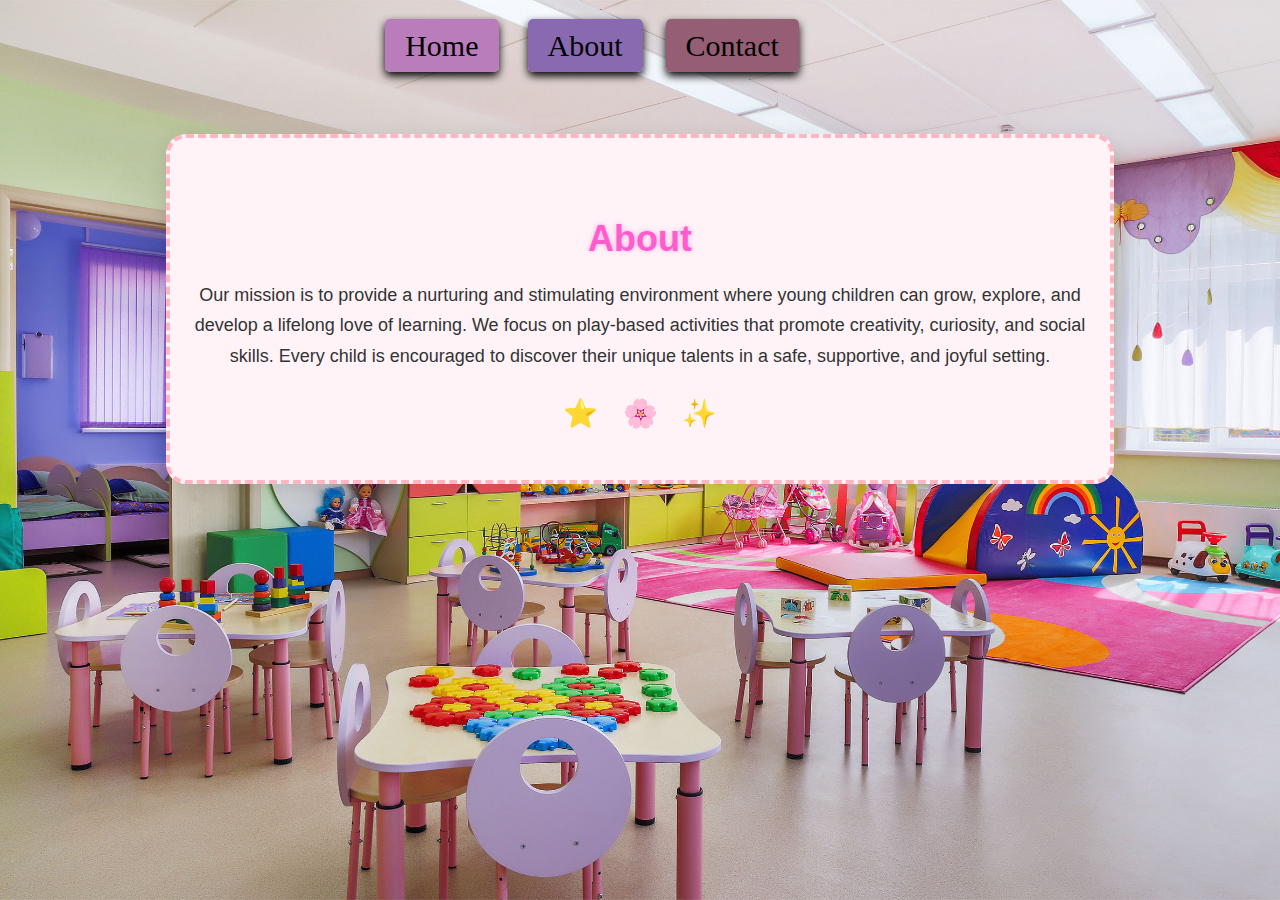
<file: UI OOP/about.html>
<!DOCTYPE html>
<html lang="en">
<head>
    <script src="app.js"></script>

    <link rel="stylesheet" type="text/css" href="about.css"> 
</head>
<body>
     <nav>
        <ul>
            <li><a href="index.html" class="nav-button1">Home</a></li>
            <li><a href="about.html" class="nav-button2">About</a></li>
            <li><a href="contact.html" class="nav-button3">Contact</a></li>
        </ul>
    </nav>
<div class="sun">
    <img src="sundrawing.png" width="450px" height="450px">
</div>
<!-- ABOUT SECTION -->
<section class="about-section">
  <div class="about-container">
    <h2>About </h2>
    <p>
      Our mission is to provide a nurturing and stimulating environment where young children can grow, explore, and develop a lifelong love of learning. We focus on play-based activities that promote creativity, curiosity, and social skills. Every child is encouraged to discover their unique talents in a safe, supportive, and joyful setting.
    </p>
    <div class="design-elements">
      <span class="star">⭐</span>
      <span class="flower">🌸</span>
      <span class="sparkle">✨</span>
    </div>
  </div>
</section>
</body>
</html>
</file>
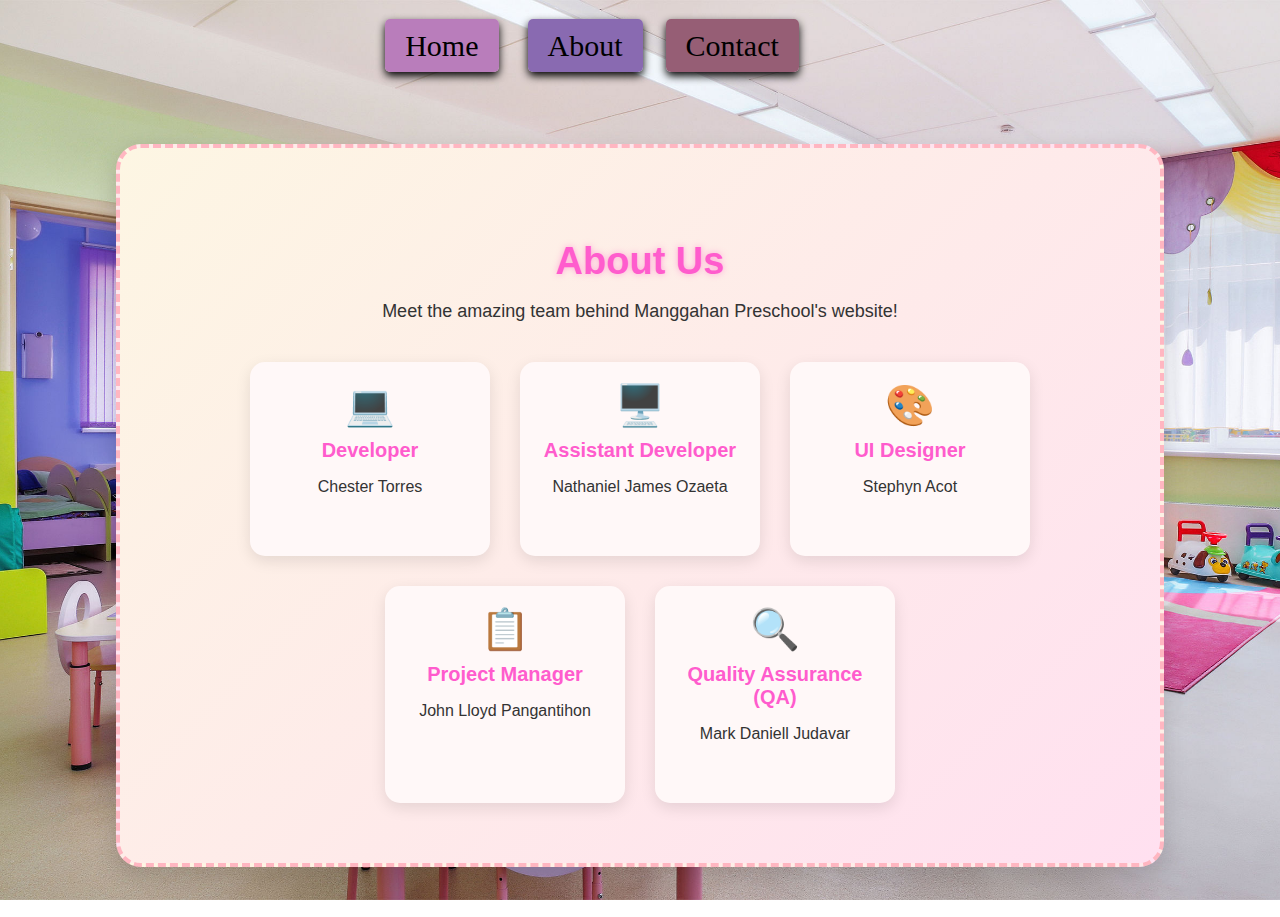
<file: UI OOP/aboutus.html>
<!DOCTYPE html>
<html lang="en">
<head>
    <script src="app.js"></script>

    <link rel="stylesheet" type="text/css" href="aboutus.css"> 
</head>
<body>
     <nav>
        <ul>
            <li><a href="index.html" class="nav-button1">Home</a></li>
            <li><a href="about.html" class="nav-button2">About</a></li>
            <li><a href="contact.html" class="nav-button3">Contact</a></li>
        </ul>
    </nav>
<div class="sun">
    <img src="sundrawing.png" width="450px" height="450px">
</div>
<section class="team-section">
  <div class="team-container">
    <h2>About Us</h2>
    <p>Meet the amazing team behind Manggahan Preschool's website!</p>
    <div class="team-members">
      <div class="team-member">
        <div class="icon">💻</div>
        <h3>Developer</h3>
        <p>Chester Torres</p>
      </div>
      <div class="team-member">
        <div class="icon">🖥️</div>
        <h3>Assistant Developer</h3>
        <p>Nathaniel James Ozaeta</p>
      </div>
      <div class="team-member">
        <div class="icon">🎨</div>
        <h3>UI Designer</h3>
        <p>Stephyn Acot</p>
      </div>
      <div class="team-member">
        <div class="icon">📋</div>
        <h3>Project Manager</h3>
        <p>John Lloyd Pangantihon</p>
      </div>
      <div class="team-member">
        <div class="icon">🔍</div>
        <h3>Quality Assurance (QA)</h3>
        <p>Mark Daniell Judavar</p>
      </div>
    </div>
  </div>
</section>


</div>


</body>
</file>
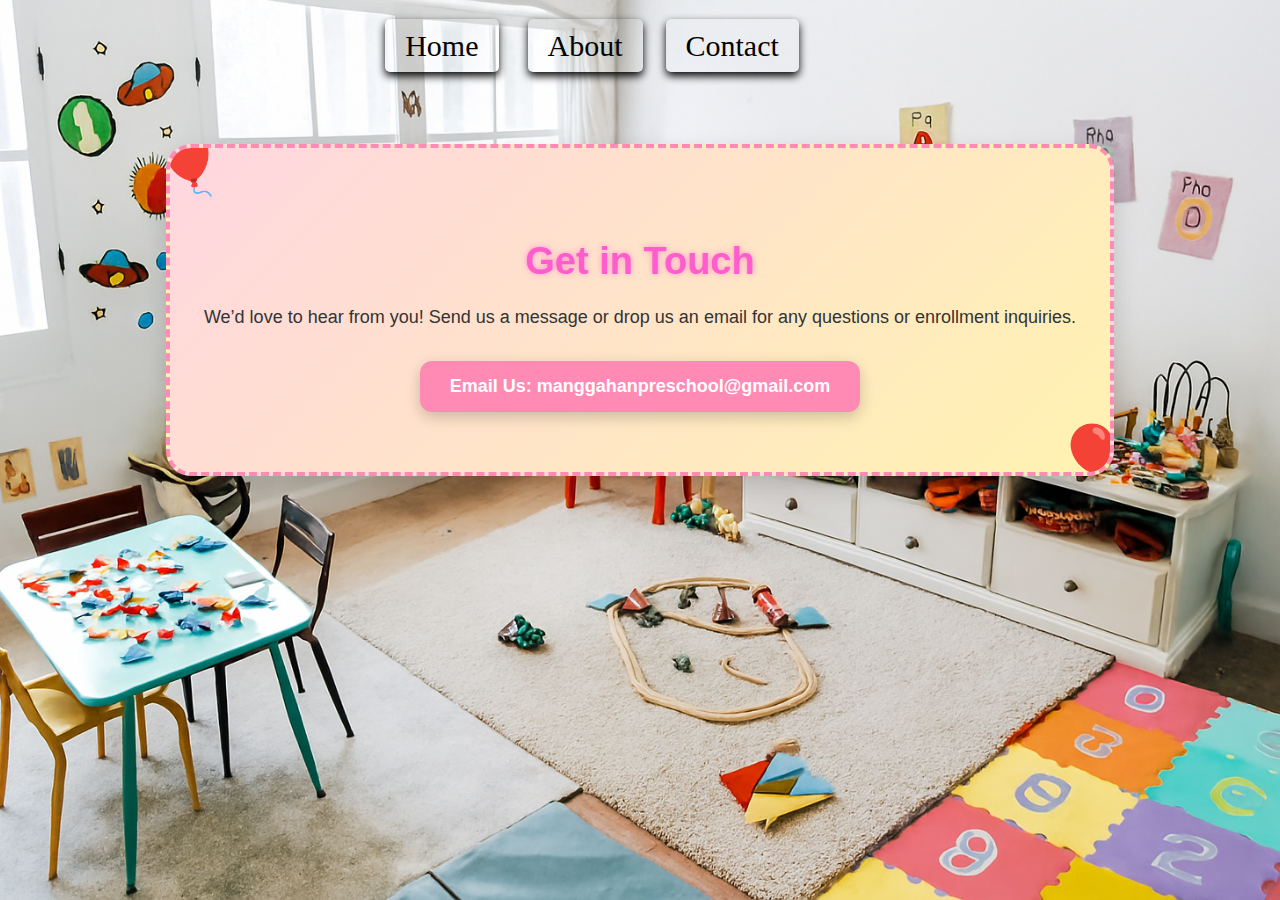
<file: UI OOP/contact.html>
<!DOCTYPE html>
<html lang="en">
<head>
    <script src="app.js"></script>

    <link rel="stylesheet" type="text/css" href="contact.css"> 
</head>
<body>
     <nav>
        <ul>
            <li><a href="index.html" class="nav-button1">Home</a></li>
            <li><a href="about.html" class="nav-button2">About</a></li>
            <li><a href="contact.html" class="nav-button3">Contact</a></li>
        </ul>
    </nav>
<div class="sun">
    <img src="sundrawing.png" width="450px" height="450px">
</div>
<section class="contact-section-new">
  <div class="contact-container-new">
    <h2>Get in Touch</h2>
    <p>We’d love to hear from you! Send us a message or drop us an email for any questions or enrollment inquiries.</p>
    <a href="https://mail.google.com/mail/?view=cm&fs=1&to=manggahanpreschool@gmail.com" target="_blank" class="contact-email-btn">
      Email Us: manggahanpreschool@gmail.com
    </a>
  </div>
</section>

    </div>
  </div>
</section>

</body>
</file>
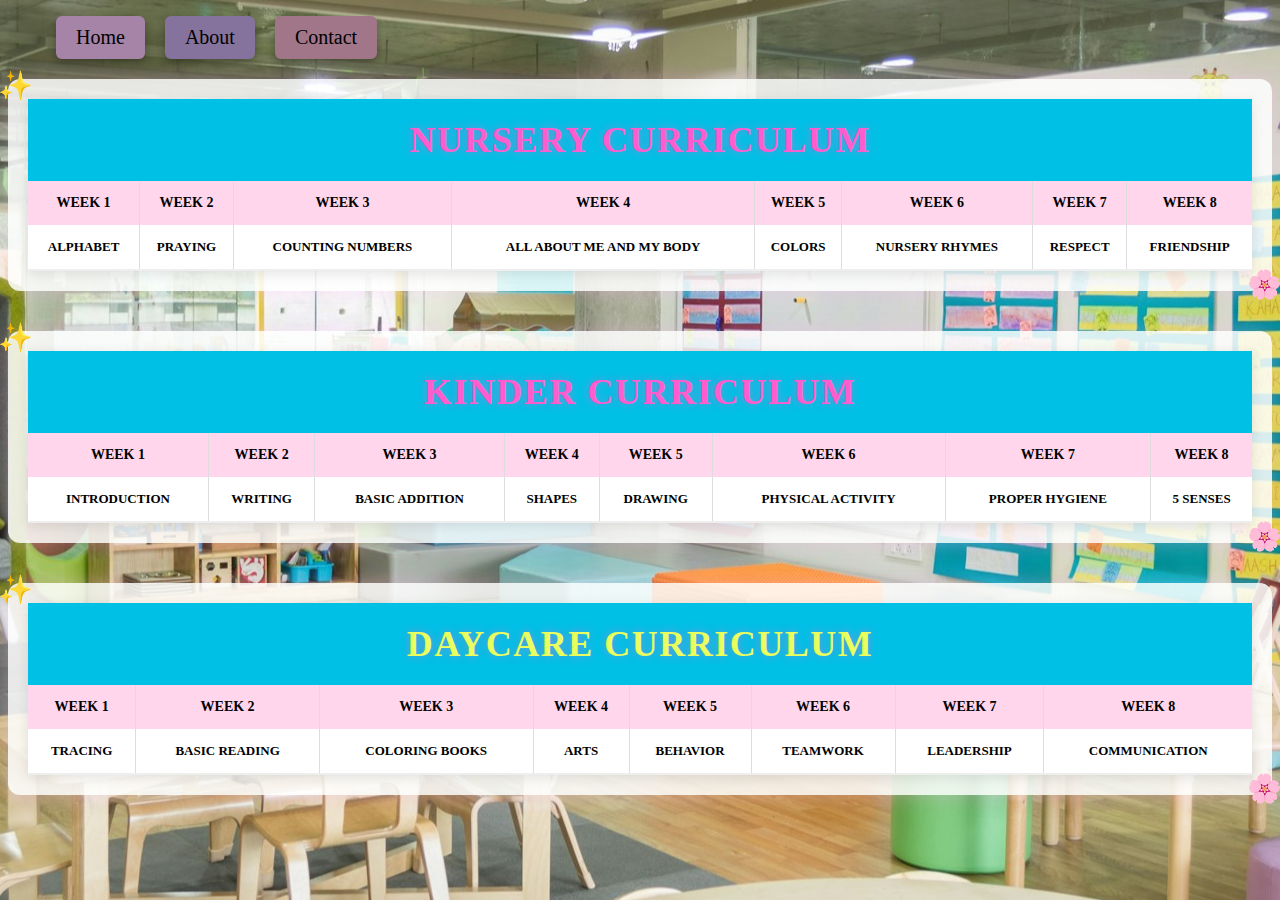
<file: UI OOP/curriculum.html>
<!DOCTYPE html>
<html lang="en">
<head>
    <script src="app.js"></script>

    <link rel="stylesheet" type="text/css" href="curriculum.css"> 
</head>
<body>

<nav>
    <ul>
        <li><a href="index.html" class="nav-button1">Home</a></li>
        <li><a href="about.html" class="nav-button2">About</a></li>
        <li><a href="contact.html" class="nav-button3">Contact</a></li>
    </ul>
</nav>
<div class="curriculum-table">
    <table>
        <tr class="title-row">
            <th colspan="8">NURSERY CURRICULUM</th>
        </tr>

        <tr class="week-row">
            <th>WEEK 1</th>
            <th>WEEK 2</th>
            <th>WEEK 3</th>
            <th>WEEK 4</th>
            <th>WEEK 5</th>
            <th>WEEK 6</th>
            <th>WEEK 7</th>
            <th>WEEK 8</th>
        </tr>

        <tr class="topic-row">
            <td>ALPHABET</td>
            <td>PRAYING</td>
            <td>COUNTING NUMBERS</td>
            <td>ALL ABOUT ME AND MY BODY</td>
            <td>COLORS</td>
            <td>NURSERY RHYMES</td>
            <td>RESPECT</td>
            <td>FRIENDSHIP</td>
        </tr>
    </table>
</div>
<div class="curriculum-table1">
    <table>
        <tr class="title-row">
            <th colspan="8">KINDER CURRICULUM</th>
        </tr>

        <tr class="week-row">
            <th>WEEK 1</th>
            <th>WEEK 2</th>
            <th>WEEK 3</th>
            <th>WEEK 4</th>
            <th>WEEK 5</th>
            <th>WEEK 6</th>
            <th>WEEK 7</th>
            <th>WEEK 8</th>
        </tr>

        <tr class="topic-row">
            <td>INTRODUCTION</td>
            <td>WRITING</td>
            <td>BASIC ADDITION</td>
            <td>SHAPES</td>
            <td>DRAWING</td>
            <td>PHYSICAL ACTIVITY</td>
            <td>PROPER HYGIENE</td>
            <td>5 SENSES</td>
        </tr>
    </table>
</div>
<div class="curriculum-table2">
    <table>
        <tr class="title-row">
            <th colspan="8">DAYCARE CURRICULUM</th>
        </tr>

        <tr class="week-row">
            <th>WEEK 1</th>
            <th>WEEK 2</th>
            <th>WEEK 3</th>
            <th>WEEK 4</th>
            <th>WEEK 5</th>
            <th>WEEK 6</th>
            <th>WEEK 7</th>
            <th>WEEK 8</th>
        </tr>

        <tr class="topic-row">
            <td>TRACING</td>
            <td>BASIC READING</td>
            <td>COLORING BOOKS</td>
            <td>ARTS</td>
            <td>BEHAVIOR</td>
            <td>TEAMWORK</td>
            <td>LEADERSHIP</td>
            <td>COMMUNICATION</td>
        </tr>
    </table>
</div>
</body>
</html>
</file>
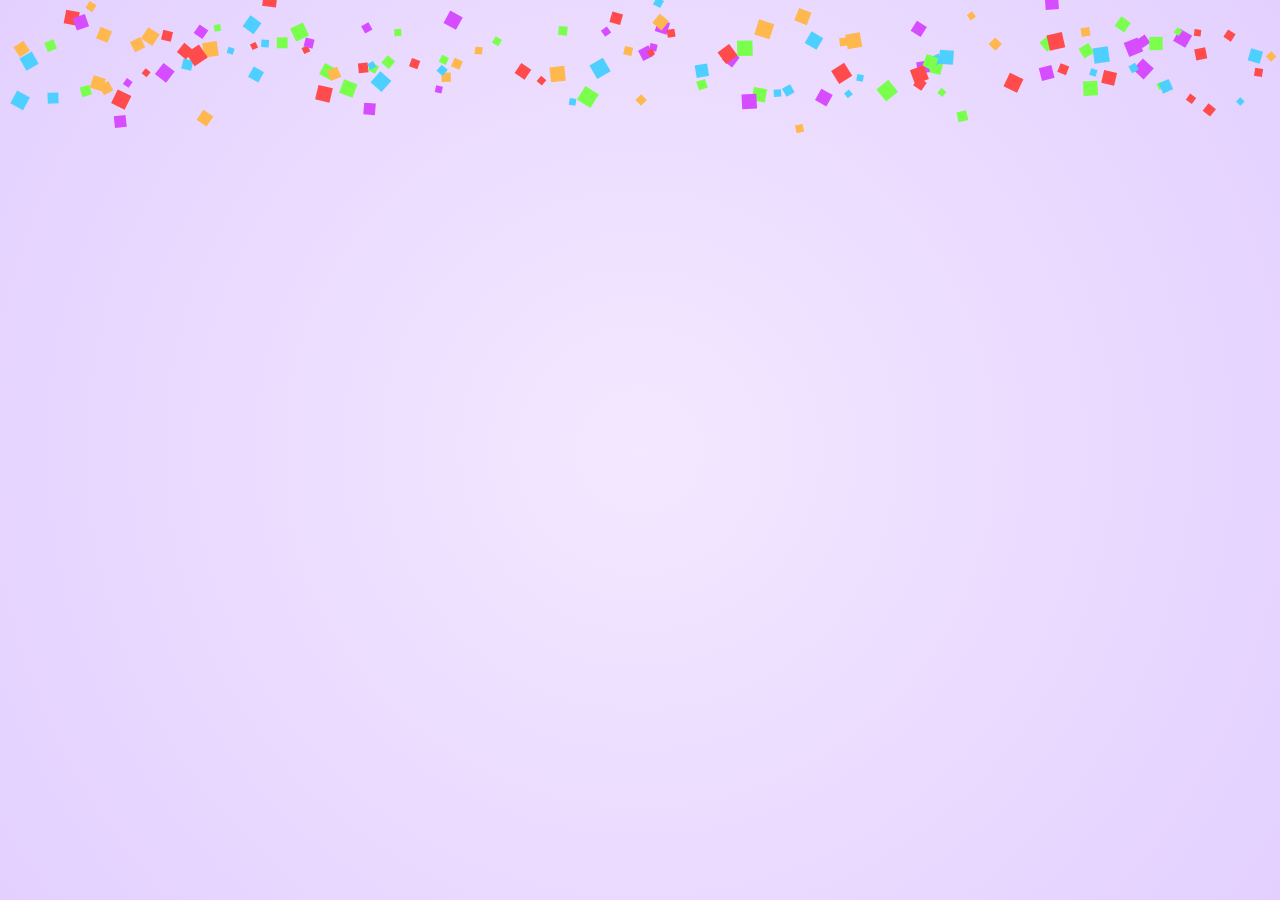
<file: UI OOP/end.html>
<!DOCTYPE html>
<html lang="en">
<head>
    <link rel="stylesheet" href="end.css">
    <script defer src="end.js"></script>
</head>

<body>

<div class="thank-box" id="thankBox">
    <h2>Thanks for entrusting your child's future to us</h2>

    <button class="home-btn" onclick="window.location='index.html'">
        Back to Home
    </button>
</div>

<!-- Confetti Canvas -->
<canvas id="confettiCanvas"></canvas>

</body>
</html>
</file>
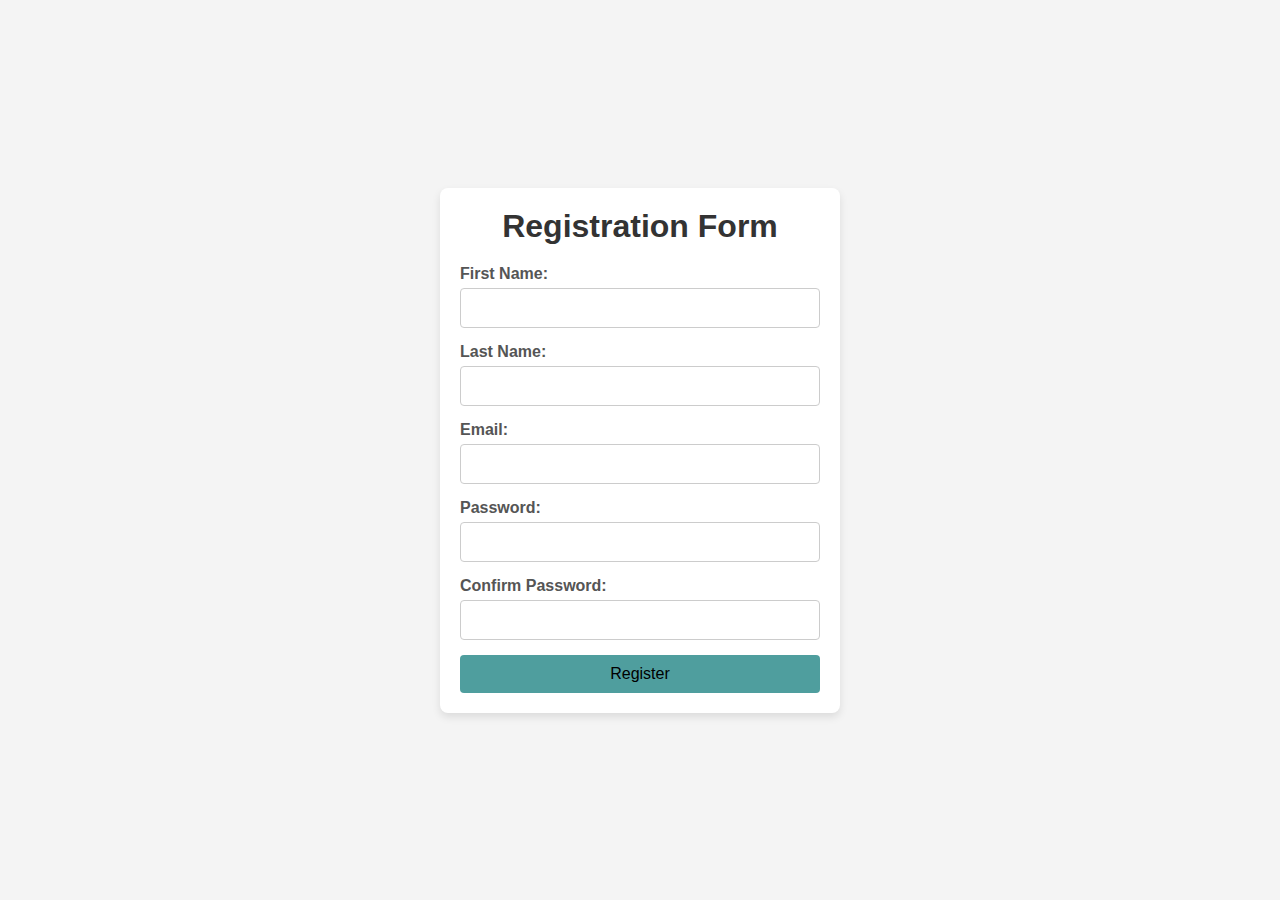
<file: UI OOP/Main.html>
<!DOCTYPE html>
<html lang="en">
<head>
    <script src="app.js"></script>

    <link rel="stylesheet" type="text/css" href="mainstyle.css"> 
</head>

<body>
    <div class="container">
        <h1>Registration Form</h1>
        <form action="#" method="POST">
            <div class="form-group">
                <label for="first-name">First Name:</label>
                <input type="text" id="first-name" name="first-name" required>
            </div>
            <div class="form-group">
                <label for="last-name">Last Name:</label>
                <input type="text" id="last-name" name="last-name" required>
            </div>
            <div class="form-group">
                <label for="email">Email:</label>
                <input type="email" id="email" name="email" required>
            </div>
            <div class="form-group">
                <label for="password">Password:</label>
                <input type="password" id="password" name="password" required>
            </div>
            <div class="form-group">
                <label for="confirm-password">Confirm Password:</label>
                <input type="password" id="confirm-password" name="confirm-password" required>
            </div>
            <button type="submit" onclick="window.location='Main2.html';">Register</button>
    
        </form>
    </div>
</body>
</html>
</file>
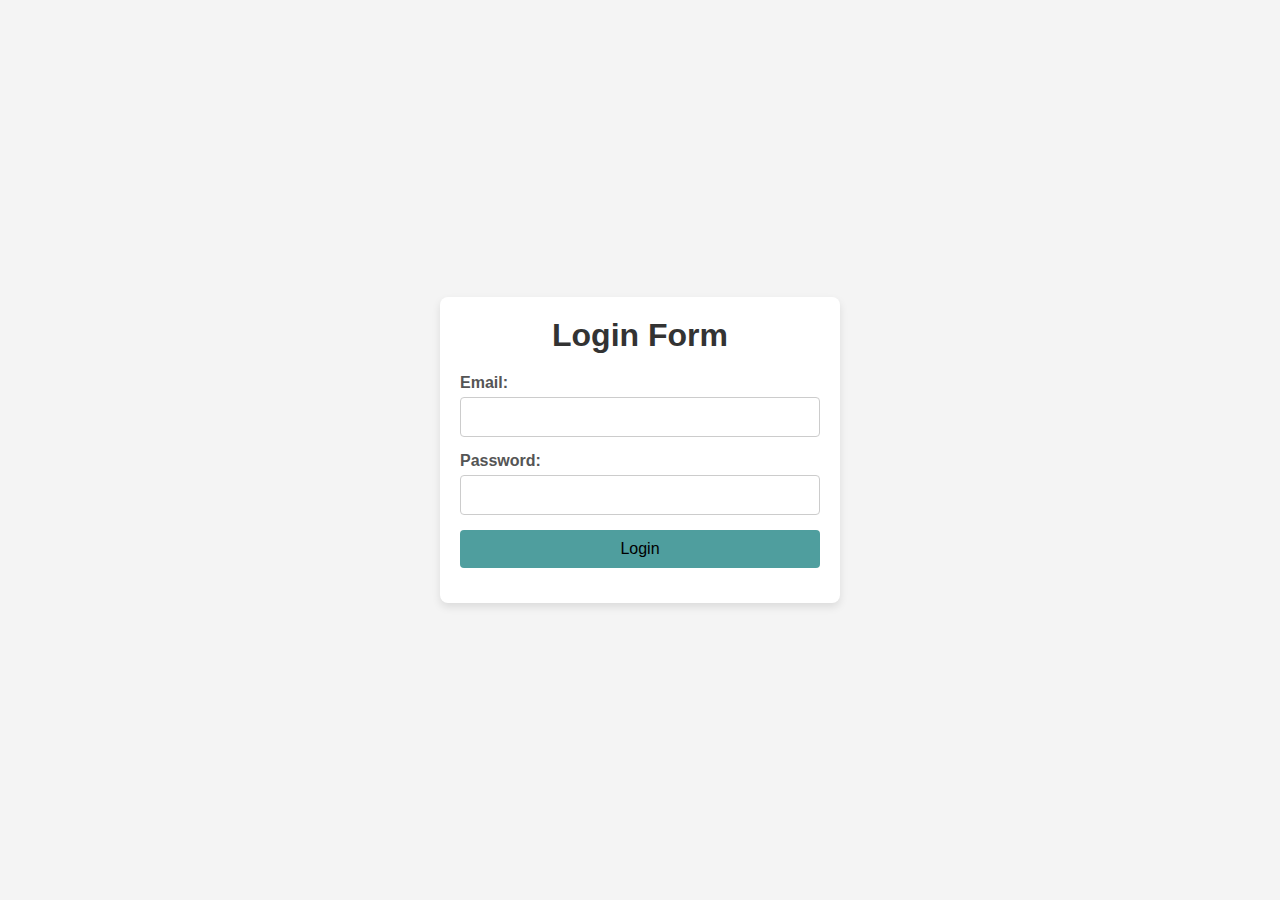
<file: UI OOP/Main2.html>
<!DOCTYPE html>
<html lang="en">
<head>
    <script src="app.js"></script>

    <link rel="stylesheet" type="text/css" href="mainstyle.css"> 
</head>

<body>
    <div class="container">
        <h1>Login Form</h1>
        <form action="#" method="POST">
            <div class="form-group">
            <div class="form-group">
                <label for="email">Email:</label>
                <input type="email" id="email" name="email" required>
            </div>
            <div class="form-group">
                <label for="password">Password:</label>
                <input type="password" id="password" name="password" required>
            </div>
            <button type="submit" onclick="window.location='MainWeb.html';">Login</button>
    
        </form>
    </div>
</body>
</html>
</file>
<file: UI OOP/about.css>
body{
  background-image: url('colorful-classroom.jpg'); 
  width: 0 1920px 20000px ;
  background-repeat: no-repeat; 
  background-position: center center;
  overflow-y: hidden;
  overflow-x: hidden;
  background-attachment: fixed; 
  background-size: cover;
}


.sun{
    top: -75px;
    left: 1600px;
    position: relative;
    position: fixed;
  
}

header {
    text-align: center;
    margin-top: 50px;
}

nav {
   
    padding: 10px 0;
    text-align: center;
}

nav ul {
    list-style-type: none;
    padding: 0;
}

nav ul li {
    display: inline-block;
    margin-right: 20px;
}

.nav-button1 {
    height: 40px ;
    width: 100px ;
    top: -5px;
    left: -40px;
    text-decoration: none;
    color: rgb(0, 0, 0);
    padding: 10px 20px;
    background-color: #b97dbb;
    border-radius: 5px;
    font-size: 30px;
    transition: background-color 0.3s ease, color 0.3s ease;
    box-shadow: 0 4px 8px;
       position: relative;
    
}
.nav-button2 {
    height: 40px ;
    width: 100px ;
    top: -5px;
    left: -35px;
    text-decoration: none;
    color: rgb(0, 0, 0);
    padding: 10px 20px;
    background-color: #896ab1;
    border-radius: 5px;
    font-size: 30px;
    transition: background-color 0.3s ease, color 0.3s ease;
    box-shadow: 0 4px 8px;
       position: relative;
   
}
.nav-button3 {
    height: 40px ;
    width: 100px ;
    top: -5px;
    left: -36px;
    text-decoration: none;
    color: rgb(0, 0, 0);
    padding: 10px 20px;
    background-color: #965e75;
    border-radius: 5px;
    font-size: 30px;
    transition: background-color 0.3s ease, color 0.3s ease;
    box-shadow: 0 4px 8px;
       position: relative;
    
}

.nav-button1:hover {
    background-color: #ffffff;
    color: #e27773;
}
.nav-button2:hover {
    background-color:#dfdfdf;
    color: #81c3ee;
}
.nav-button3:hover {
    background-color:  #c9c9c9;
    color: #e6cd7d;
}

/* ABOUT SECTION STYLING */
.about-section {
    background-color: #fff3f8; /* soft pastel pink background */
    padding: 50px 20px;
    text-align: center;
    border-radius: 20px;
    border: 4px dashed #ffb6c1; /* playful border */
    box-shadow: 0 4px 20px rgba(0,0,0,0.1);
    margin: 40px auto;
    max-width: 900px;
    font-family: Arial, sans-serif;
    position: relative;
}

.about-section h2 {
    color: #ff5ccd;
    font-size: 36px;
    margin-bottom: 20px;
    text-shadow: 0 0 5px rgba(255, 100, 200, 0.5);
}

.about-section p {
    font-size: 18px;
    color: #333;
    line-height: 1.7;
}

.design-elements {
    margin-top: 25px;
}

.design-elements .star,
.design-elements .flower,
.design-elements .sparkle {
    font-size: 28px;
    margin: 0 10px;
    animation: float 2s ease-in-out infinite;
}

@keyframes float {
0%, 100% { transform: translateY(0px); }
    50% { transform: translateY(-10px); }
}
</file>
<file: UI OOP/aboutus.css>
body{
  background-image: url('colorful-classroom.jpg'); 
  width: 0 1920px 20000px ;
  background-repeat: no-repeat; 
  background-position: center center;
  overflow-y: hidden;
  overflow-x: hidden;
  background-attachment: fixed; 
  background-size: cover;
}


.sun{
    top: -75px;
    left: 1600px;
    position: relative;
    position: fixed;
  
}

header {
    text-align: center;
    margin-top: 50px;
}

nav {
   
    padding: 10px 0;
    text-align: center;
}

nav ul {
    list-style-type: none;
    padding: 0;
}

nav ul li {
    display: inline-block;
    margin-right: 20px;
}

.nav-button1 {
    height: 40px ;
    width: 100px ;
    top: -5px;
    left: -40px;
    text-decoration: none;
    color: rgb(0, 0, 0);
    padding: 10px 20px;
    background-color: #b97dbb;
    border-radius: 5px;
    font-size: 30px;
    transition: background-color 0.3s ease, color 0.3s ease;
    box-shadow: 0 4px 8px;
       position: relative;
    
}
.nav-button2 {
    height: 40px ;
    width: 100px ;
    top: -5px;
    left: -35px;
    text-decoration: none;
    color: rgb(0, 0, 0);
    padding: 10px 20px;
    background-color: #896ab1;
    border-radius: 5px;
    font-size: 30px;
    transition: background-color 0.3s ease, color 0.3s ease;
    box-shadow: 0 4px 8px;
       position: relative;
   
}
.nav-button3 {
    height: 40px ;
    width: 100px ;
    top: -5px;
    left: -36px;
    text-decoration: none;
    color: rgb(0, 0, 0);
    padding: 10px 20px;
    background-color: #965e75;
    border-radius: 5px;
    font-size: 30px;
    transition: background-color 0.3s ease, color 0.3s ease;
    box-shadow: 0 4px 8px;
       position: relative;
    
}

.nav-button1:hover {
    background-color: #ffffff;
    color: #e27773;
}
.nav-button2:hover {
    background-color:#dfdfdf;
    color: #81c3ee;
}
.nav-button3:hover {
    background-color:  #c9c9c9;
    color: #e6cd7d;
}
.team-section {
    background: linear-gradient(135deg, #fdf6e3, #ffe0f0);
    padding: 60px 20px;
    text-align: center;
    border-radius: 25px;
    max-width: 1000px;
    margin: 50px auto;
    font-family: 'Comic Sans MS', cursive, sans-serif;
    box-shadow: 0 10px 25px rgba(0,0,0,0.15);
    position: relative;
    overflow: hidden;
    border: 4px dashed #ffb6c1;
}

.team-section h2 {
    font-size: 38px;
    color: #ff5ccd;
    margin-bottom: 15px;
    text-shadow: 0 0 6px rgba(255, 100, 200, 0.5);
}

.team-section p {
    font-size: 18px;
    color: #333;
    margin-bottom: 40px;
}

.team-members {
    display: flex;
    flex-wrap: wrap;
    justify-content: center;
    gap: 30px;
}

.team-member {
    background-color: #fff8f8;
    border-radius: 15px;
    padding: 20px;
    width: 200px;
    box-shadow: 0 5px 15px rgba(0,0,0,0.1);
    transition: transform 0.3s ease;
}

.team-member:hover {
    transform: translateY(-5px);
}

.team-member h3 {
    color: #ff5ccd;
    margin: 10px 0 5px 0;
    font-size: 20px;
}

.team-member p {
    font-size: 16px;
    color: #333;
}

.team-member .icon {
    font-size: 40px;
    margin-bottom: 10px;
}
</file>
<file: UI OOP/contact.css>
body{
  background-image: url('Copilot_20251119_214518.png'); 
  background-repeat: no-repeat; 
  background-position: center center;
  overflow-y: hidden;
  overflow-x: hidden;
  background-attachment: fixed;
  background-size: cover;
}
.sun{
    top: -75px;
    left: 1600px;
    position: relative;
    position: fixed;
  
}

header {
    text-align: center;
    margin-top: 50px;
}

nav {
   
    padding: 10px 0;
    text-align: center;
}

nav ul {
    list-style-type: none;
    padding: 0;
}

nav ul li {
    display: inline-block;
    margin-right: 20px;
}

.nav-button1 {
    height: 40px ;
    width: 100px ;
    top: -5px;
    left: -40px;
    text-decoration: none;
    color: rgb(0, 0, 0);
    padding: 10px 20px;
    background-color: rgba#ae80af;
    border-radius: 5px;
    font-size: 30px;
    transition: background-color 0.3s ease, color 0.3s ease;
    box-shadow: 0 4px 8px;
       position: relative;
    
}
.nav-button2 {
    height: 40px ;
    width: 100px ;
    top: -5px;
    left: -35px;
    text-decoration: none;
    color: rgb(0, 0, 0);
    padding: 10px 20px;
    background-color: rgba#957fb3;
    border-radius: 5px;
    font-size: 30px;
    transition: background-color 0.3s ease, color 0.3s ease;
    box-shadow: 0 4px 8px;
       position: relative;
   
}
.nav-button3 {
    height: 40px ;
    width: 100px ;
    top: -5px;
    left: -36px;
    text-decoration: none;
    color: rgb(0, 0, 0);
    padding: 10px 20px;
    background-color: rgba#a17688;
    border-radius: 5px;
    font-size: 30px;
    transition: background-color 0.3s ease, color 0.3s ease;
    box-shadow: 0 4px 8px;
       position: relative;
    
}

.nav-button1:hover {
    background-color: #ffffff;
    color: #e27773;
}
.nav-button2:hover {
    background-color:#dfdfdf;
    color: #81c3ee;
}
.nav-button3:hover {
    background-color:  #c9c9c9;
    color: #e6cd7d;
}
.menu-container {
    width: 80%;
    margin: 40px auto;
    display: flex;
    flex-direction: column;
    gap: 30px;
}

.contact-section-new {
    background: linear-gradient(135deg, #ffd6e0, #fff3b0);
    padding: 60px 20px;
    text-align: center;
    border-radius: 25px;
    max-width: 900px;
    margin: 50px auto;
    font-family: 'Comic Sans MS', cursive, sans-serif;
    position: relative;
    overflow: hidden;
    box-shadow: 0 10px 25px rgba(0,0,0,0.15);

    /* New border */
    border: 4px dashed #ff8ab3; /* playful pastel pink */
}

.contact-section-new::before,
.contact-section-new::after {
    content: "🎈";
    font-size: 60px;
    position: absolute;
    z-index: 0;
}
.contact-section-new::before {
    top: -20px;
    left: -20px;
}
.contact-section-new::after {
    bottom: -20px;
    right: -20px;
}

.contact-container-new {
    position: relative;
    z-index: 10;
}

.contact-section-new h2 {
    font-size: 38px;
    color: #ff5ccd;
    margin-bottom: 20px;
    text-shadow: 0 0 6px rgba(255, 100, 200, 0.6);
}

.contact-section-new p {
    font-size: 18px;
    color: #333;
    line-height: 1.6;
    margin-bottom: 30px;
}

.contact-email-btn {
    display: inline-block;
    padding: 15px 30px;
    background-color: #ff8ab3;
    color: white;
    text-decoration: none;
    font-size: 18px;
    font-weight: bold;
    border-radius: 12px;
    box-shadow: 0 5px 15px rgba(0,0,0,0.2);
    transition: transform 0.2s, background-color 0.3s;
}

.contact-email-btn:hover {
    transform: scale(1.05);
    background-color: #ff5ccd;
}

.contact-email-btn {
    display: inline-block;
    padding: 15px 30px;
    background-color: #ff8ab3;
    color: white;
    text-decoration: none;
    font-size: 18px;
    font-weight: bold;
    border-radius: 12px;
    box-shadow: 0 5px 15px rgba(0,0,0,0.2);
    transition: transform 0.2s, background-color 0.3s;
}

.contact-email-btn:hover {
    transform: scale(1.05);
    background-color: #ff5ccd;
}

.contact-section h2 {
    color: #00c0e6;
    font-size: 36px;
    margin-bottom: 20px;
    text-shadow: 0 0 5px rgba(0, 192, 230, 0.5);
}

.contact-section p {
    font-size: 18px;
    color: #333;
    line-height: 1.7;
}

.contact-section a {
    color: #ff5ccd;
    text-decoration: none;
    font-weight: bold;
}

.contact-section a:hover {
    text-decoration: underline;
}

.contact-design {
    margin-top: 25px;
}

.contact-design .star,
.contact-design .flower,
.contact-design .sparkle {
    font-size: 28px;
    margin: 0 10px;
    animation: float 2s ease-in-out infinite;
}

@keyframes float {
    0%, 100% { transform: translateY(0px); }
    50% { transform: translateY(-10px); }
}
</file>
<file: UI OOP/curriculum.css>
body{
  background-image: url('gautam-arora-78Ae6N7rNvI-unsplash.jpg'); 
  background-repeat: no-repeat; 
  background-position: center center;
    overflow-y: hidden;
  overflow-x: hidden;
}

.page-wrapper {
  width: 450px;
  margin: 0 auto;
  text-align: center;
}

nav ul {
  list-style: none;
  margin-bottom: 20px;
}

nav ul li {
  display: inline-block;
  margin: 0 8px;
}

.nav-button1, .nav-button2, .nav-button3 {
  font-size: 20px;
  padding: 10px 20px;
  color: black;
  text-decoration: none;
  border-radius: 6px;
  box-shadow: 0 4px 8px rgba(0,0,0,0.3);
  display: inline-block;
}

.nav-button1 { background-color: #a584a7; }
.nav-button2 { background-color: #85739e; }
.nav-button3 { background-color: #a07688; }

.nav-button1:hover { background: #fff; color: #e27773; }
.nav-button2:hover { background: #dfdfdf; color: #81c3ee; }
.nav-button3:hover { background: #c9c9c9; color: #e6cd7d; }

.container {
  background: rgba(255, 255, 255, 0.95);
  padding: 25px;
  width: 100%;
  border-radius: 10px;
  box-shadow: 0 2px 12px rgba(0,0,0,0.3);
  margin-top: 10px;
}

h2 {
  margin-bottom: 20px;
  color: #333;
}

.form-group {
  text-align: center;
  margin-bottom: 15px;
}

label {
  display: block;
  margin-bottom: 6px;
  font-weight: bold;
}

input, select, textarea {
  width: 100%;
  padding: 10px;
  border: 1px solid #ccc;
  border-radius: 6px;
}

input:focus, select:focus, textarea:focus {
  border-color: #0077cc;
  outline: none;
}

.btn {
  width: 100%;
  padding: 12px;
  background: #0077cc;
  color: #fff;
  border: none;
  border-radius: 6px;
  font-size: 16px;
  cursor: pointer;
  transition: 0.3s;
}

.btn:hover {
  background: #005fa3;
}
.curriculum-table,
.curriculum-table1,
.curriculum-table2 {
    margin-bottom: 40px;
    padding: 20px;
    border-radius: 12px;
    background: #ffffffd9;
    position: relative;
}
.curriculum-table::before,
.curriculum-table1::before,
.curriculum-table2::before {
    content: "✨";
    font-size: 28px;
    position: absolute;
    top: -10px;
    left: -10px;
}

.curriculum-table::after,
.curriculum-table1::after,
.curriculum-table2::after {
    content: "🌸";
    font-size: 28px;
    position: absolute;
    bottom: -10px;
    right: -10px;
}
.curriculum-table,
.curriculum-table1,
.curriculum-table2 {
    box-shadow: 0 0 20px rgba(255, 182, 245, 0.35);
}

.curriculum-table table,
.curriculum-table1 table,
.curriculum-table2 table {
    width: 100%;
    border-collapse: collapse;
    text-align: center;
    box-shadow: 0 3px 12px rgba(0,0,0,0.1);
}
.title-row th {
    background: #00c0e6;
    color: #ff5ccd;
    font-size: 36px;
    padding: 20px 0;
    font-weight: 900;
    letter-spacing: 1.5px;
    text-shadow: 0 0 8px rgba(255, 100, 200, 0.5);
}
.week-row th {
    background: #ffd6eb;
    padding: 14px 0;
    font-size: 14px;
    font-weight: bold;
}
.topic-row td {
    padding: 14px 0;
    font-size: 13px;
    font-weight: 600;
    background: white;
    border-bottom: 2px solid #eee;
}
.week-row th,
.topic-row td {
    border-right: 1px solid #ddd;
}

.week-row th:last-child,
.topic-row td:last-child {
    border-right: none;
}
.curriculum-table2 .title-row th {
    color: #e8ff5f;  
}
</file>
<file: UI OOP/end.css>
body {
    background: radial-gradient(circle, #f3e8ff, #e3d0ff);
    height: 100vh;
    margin: 0;
    overflow: hidden;
    display: flex;
    justify-content: center;
    align-items: center;
}

.thank-box {
    width: 430px;
    background: white;
    padding: 25px;
    border-radius: 12px;
    box-shadow: 0 5px 20px rgba(0,0,0,0.25);
    border-top: 10px solid #673ab7;
    text-align: center;
    font-family: Arial, sans-serif;
    animation: popIn 0.6s ease forwards;
    opacity: 0;
    transform: scale(0.6);
}

@keyframes popIn {
    to {
        opacity: 1;
        transform: scale(1);
    }
}

.thank-box h2 {
    margin-bottom: 15px;
    font-size: 22px;
}

.home-btn {
    padding: 12px 20px;
    background: #673ab7;
    color: white;
    border: none;
    border-radius: 6px;
    font-size: 16px;
    cursor: pointer;
    margin-top: 15px;
    transition: 0.3s;
}

.home-btn:hover {
    background: #5830a4;
}

/* Canvas must cover whole screen */
#confettiCanvas {
    position: fixed;
    width: 100%;
    height: 100%;
    top: 0;
    left: 0;
    pointer-events: none;
}
</file>
<file: UI OOP/mainstyle.css>
* {
    margin: 0;
    padding: 0;
    box-sizing: border-box;
}

body {
    font-family: Arial, sans-serif;
    background-color: #f4f4f4;
    display: flex;
    justify-content: center;
    align-items: center;
    height: 100vh;
}

.container {
    background-color: #fff;
    padding: 20px;
    border-radius: 8px;
    box-shadow: 0 4px 8px rgba(0, 0, 0, 0.1);
    width: 100%;
    max-width: 400px;
}

h1 {
    text-align: center;
    color: #333;
    margin-bottom: 20px;
}

.form-group {
    margin-bottom: 15px;
}

label {
    display: block;
    font-weight: bold;
    margin-bottom: 5px;
    color: #555;
}

input {
    width: 100%;
    padding: 10px;
    border: 1px solid #ccc;
    border-radius: 4px;
    font-size: 16px;
    color: #333;
}

input:focus {
    outline-color: #4f9e9e;
    border-color: #4f9e9e;
}

button {
    width: 100%;
    padding: 10px;
    background-color: #4f9e9e;
    border: none;
    border-radius: 4px;
    color: rgb(0, 0, 0);
    font-size: 16px;
    cursor: pointer;
}

button:hover {
    background-color: #3a7e7e;
}
</file>
